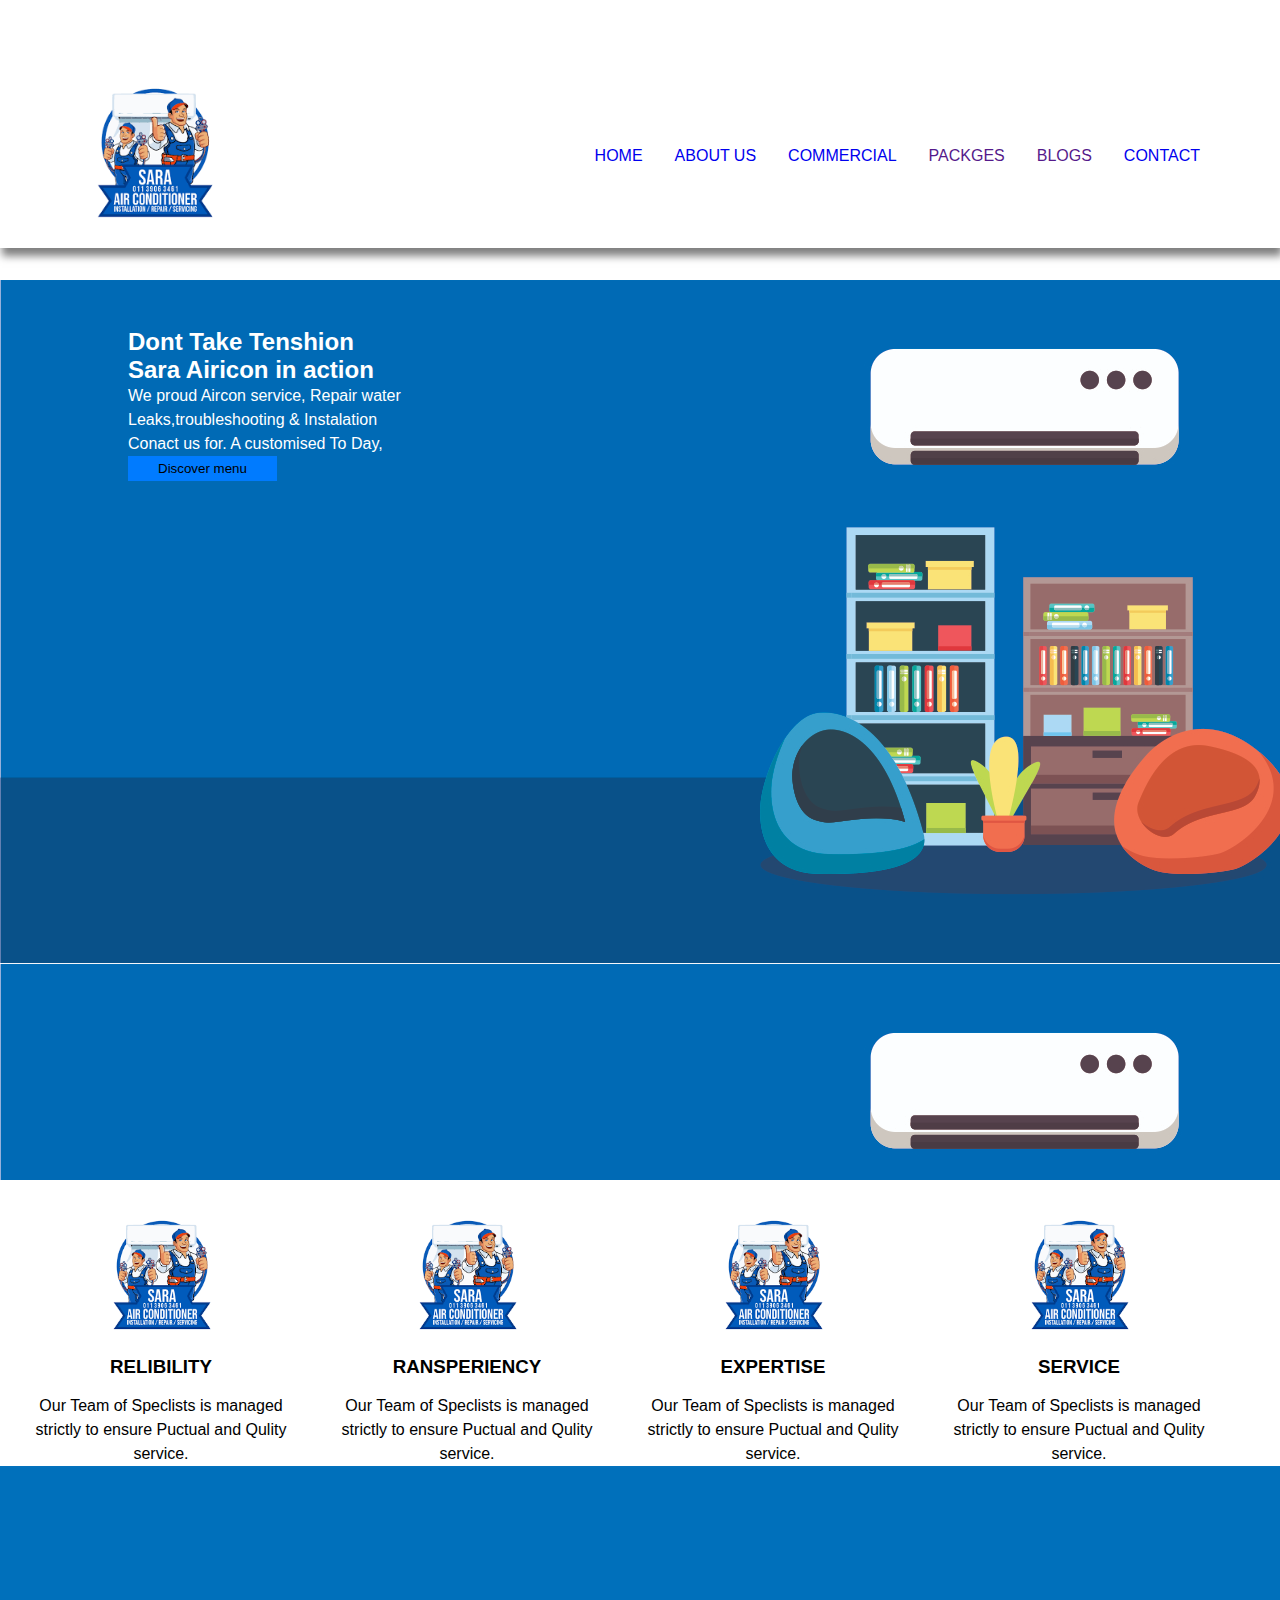
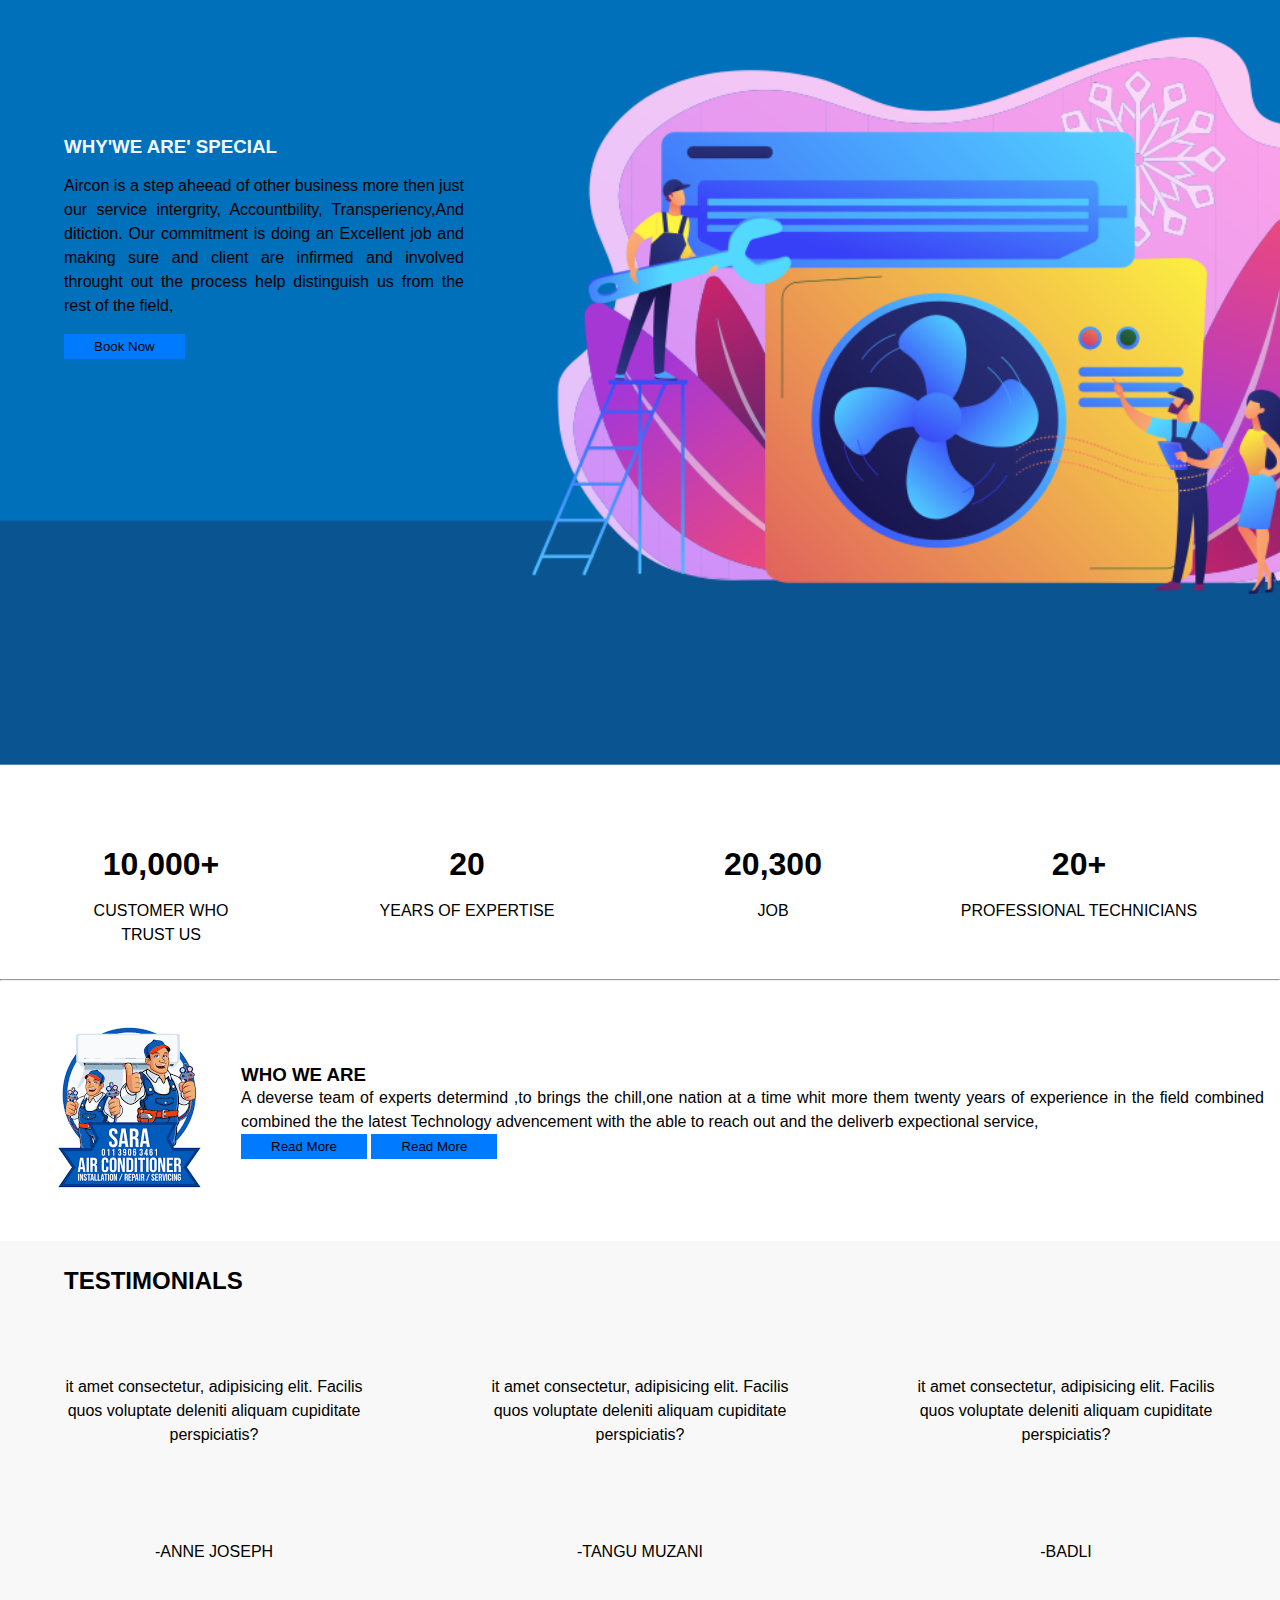
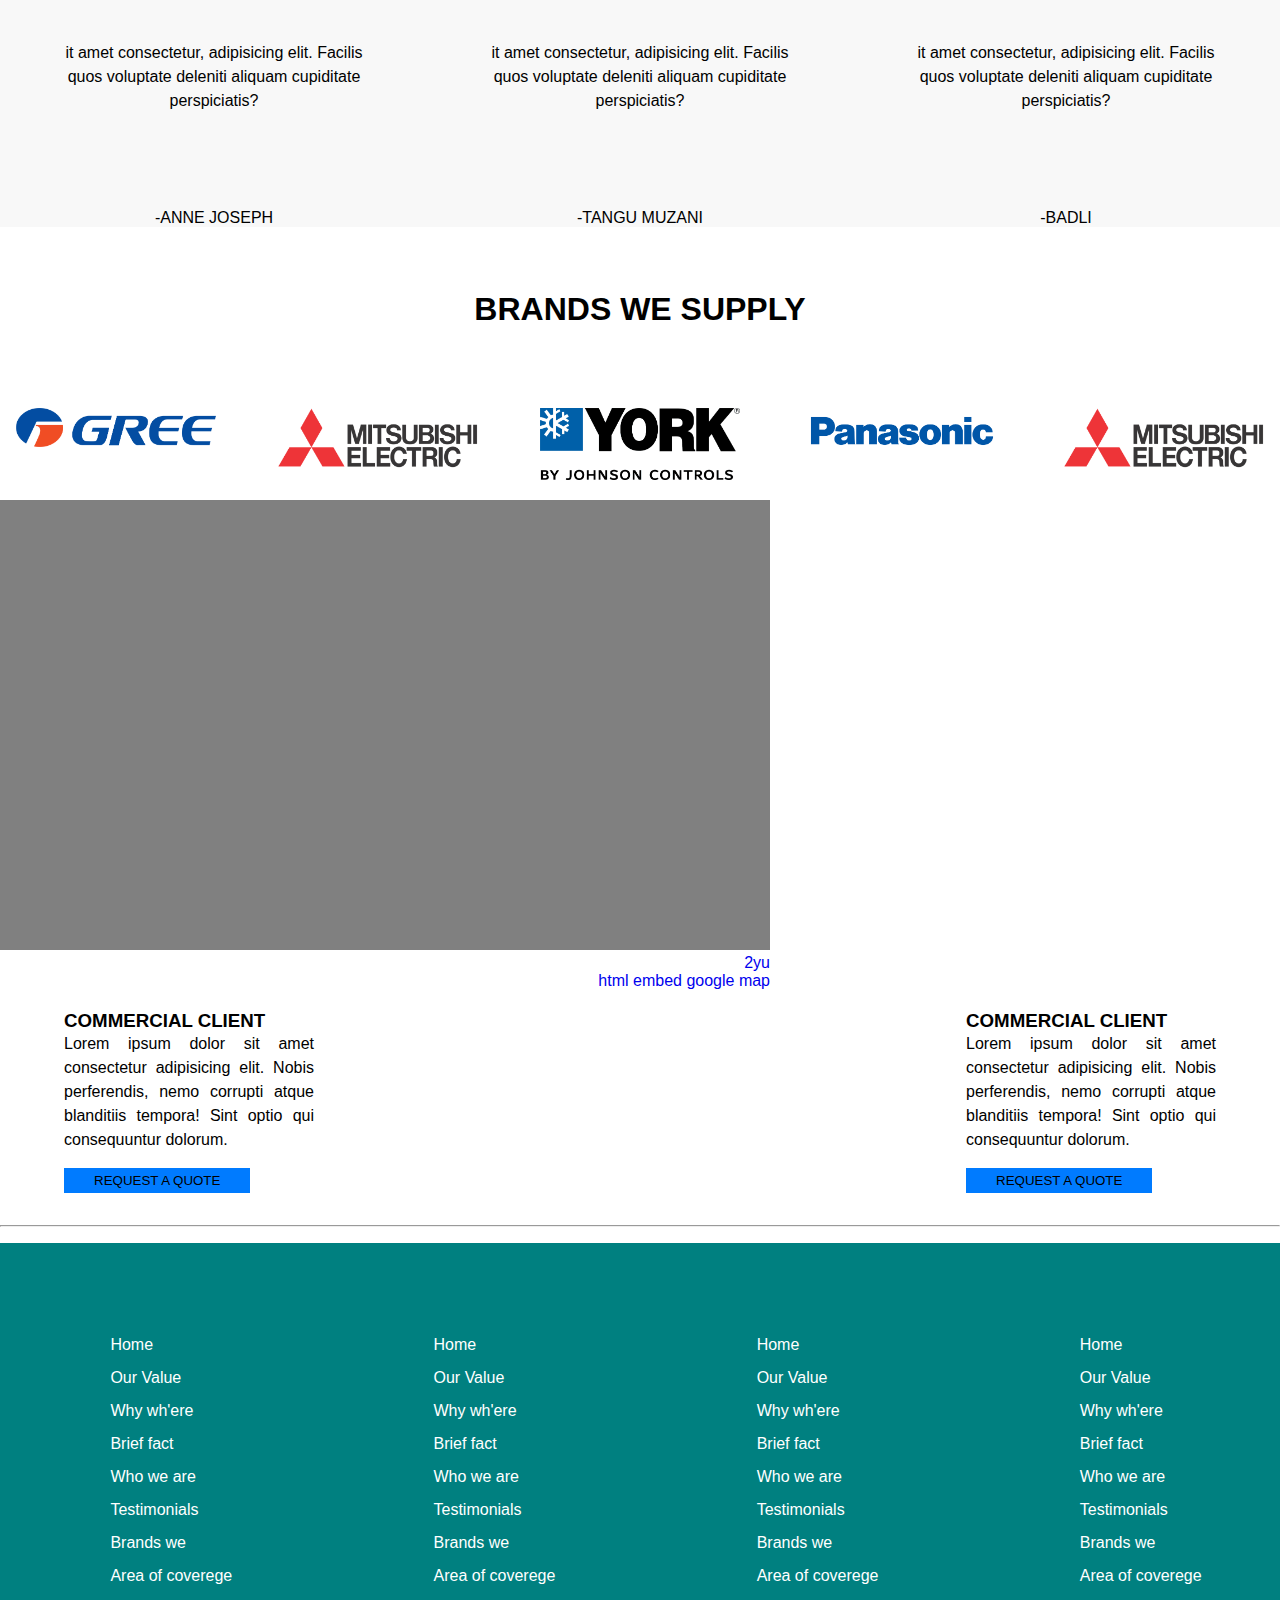
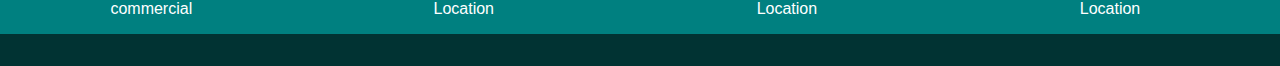
<file: index.html>
<!DOCTYPE html>
<html lang="en">
<head>
    <meta charset="UTF-8">
    <meta http-equiv="X-UA-Compatible" content="IE=edge">
    <meta name="viewport" content="width=device-width, initial-scale=1.0">
    <link rel="stylesheet" href="./css/Air.css">
    <link rel="stylesheet" href="./css/Flex.css">
    <link rel="stylesheet" href="./css/responsive.css">
    <title>Air Condition</title>
    <link rel="icon" type="image/x-icon" href="./Image/2 (3).png">
</head>

<body>
    <header>
            <nav class="container Flex justify-content align-item" >
                <div class="logo">
                    <img src="./Air.png">
                </div> 
                <div class="links">
                    <ul class="Flex">
                        <li><a href="./index.html">HOME</a></li>
                        <li><a href="./About.html">ABOUT US</a></li>
                        <li><a href="./Commercial.html">COMMERCIAL</a></li>
                        <li><a href="">PACKGES</a></li>
                        <li><a href="">BLOGS</a></li>
                        <li><a href="./content.html">CONTACT</a></li>
                    </ul>
                </div>
        </nav>
    </header>
    
    <main id="Image">
        <div class="main-content">
        <h2>Dont Take Tenshion<br>
            Sara Airicon in action
        </h2>
        <p>We proud Aircon service, Repair water<br> Leaks,troubleshooting &
            Instalation<br> Conact us for. A customised To Day,
        </p>
        <button>Discover menu</button>
        </div>
    </main>
    <section>
        <div id="section-card">
            <div class="card">
                <img src="./Air.png">
                <h3>RELIBILITY</h3>
                <p>Our Team of Speclists is managed strictly to ensure  Puctual and Qulity service.</p>
            </div>
            <div class="card">
                <img src="./Air.png">
                <h3>RANSPERIENCY</h3>
                <p>Our Team of Speclists is managed strictly to ensure  Puctual and Qulity service.</p>
            </div>
            <div class="card">
                <img src="./Air.png">
                <h3>EXPERTISE</h3>
              <p>  Our Team of Speclists is managed strictly to ensure  Puctual and Qulity service.</p>
            </div>
            <div class="card">
                <img src="./Air.png">
                <h3>SERVICE</h3>
                <p>Our Team of Speclists is managed strictly to ensure  Puctual and Qulity service.</p>
            </div>
        </div>
    </section>
    <section>
        <section id="why-where">
            <div class="para">
            <h3>WHY'WE ARE' SPECIAL</h3>
            <P>Aircon is a step aheead of other business more then  just our service intergrity, Accountbility,
                Transperiency,And ditiction. Our commitment is doing an Excellent job and making sure and client are infirmed and involved
                throught out the process help distinguish us from the rest of the field,
            </P>
            <button>Book Now</button>
        </section>
        
    
        <div id="counter">
            <div class="card">
                <h2>10,000+</h2>
                <p>CUSTOMER WHO <br>
                    TRUST US
                </p>
            </div>
            <div class="card">
                <h2>20</h2>
                <p>YEARS OF EXPERTISE
                </p>
            </div>
            <div class="card">
                <h2>20,300</h2>
                <p>JOB
                </p>
            </div>
            <div class="card">
                <h2>20+</h2>
                <p>PROFESSIONAL TECHNICIANS
                </p>
            </div>
        </div>
    </section>
    <hr class="countainer">
    <section class="Flex  align-item"id="Who-we">
        <div id="who-logo">
            <img src="./Air.png">
        </div>
        <div class="who-content">
            <h3>WHO WE ARE</h3>
            <p>A deverse team of experts determind ,to brings the chill,one nation at a time
                whit more them twenty years of experience in the field combined combined the the latest 
                Technology
                advencement with the able to reach out and the deliverb expectional service,</p>
                <div class="asif">
                <button class="main-btn">Read More</button>
                <button class="main-btn">Read More</button>
                </div>
        
        </div>
    </section>
    <SEction>
    
    <div id="testimonials">
        <h2>TESTIMONIALS</h2>
        <div class="container Flex justify-content">
        <div class="testimonials">
        <p> it amet consectetur, adipisicing elit. Facilis quos voluptate deleniti aliquam cupiditate perspiciatis?</p>
        </div>
        <div class="testimonials">
            <p> it amet consectetur, adipisicing elit. Facilis quos voluptate deleniti aliquam cupiditate perspiciatis?</p>
            </div>
            <div class="testimonials">
                <p> it amet consectetur, adipisicing elit. Facilis quos voluptate deleniti aliquam cupiditate perspiciatis?</p>
                </div>
        </div>
        <div class="container Flex justify-content">
            <div class="test-center">
                <div>
                    <p>
                        -ANNE JOSEPH
                    </p>
                </div>
            </div>
            <div class="test-center">
                <div>
                    <p>-TANGU MUZANI
                         
                    </p>
                </div>
            </div>
            <div class="test-center">
                <div>
                    <p>
                        -BADLI
                    </p>
                </div>
            </div>
        </div>
        <div class="container Flex justify-content">
            <div class="testimonials">
            <p> it amet consectetur, adipisicing elit. Facilis quos voluptate deleniti aliquam cupiditate perspiciatis?</p>
            </div>
            <div class="testimonials">
                <p> it amet consectetur, adipisicing elit. Facilis quos voluptate deleniti aliquam cupiditate perspiciatis?</p>
                </div>
                <div class="testimonials">
                    <p> it amet consectetur, adipisicing elit. Facilis quos voluptate deleniti aliquam cupiditate perspiciatis?</p>
                    </div>
            </div>
            <div class="container Flex justify-content">
                <div class="test-center">
                    <div>
                        <p>
                            -ANNE JOSEPH
                        </p>
                    </div>
                </div>
                <div class="test-center">
                    <div>
                        <p>-TANGU MUZANI
                             
                        </p>
                    </div>
                </div>
                <div class="test-center">
                    <div>
                        <p>
                            -BADLI
                        </p>
                    </div>
                </div> 
    </div>
    </section>
    <!-- brands start -->
        <section id="brands">
            <h1>BRANDS WE SUPPLY</h1>
            <div class="Flex justify-content">
                <div class="brande">
                    <img src="./Image/3 (4).png">
                </div>
                <div class="brande">
                    <img src="./Image/2 (5).png">
                </div>
                <div class="brande">
                    <img src="./Image/5 (2).png">
                </div>
                <div class="brande">
                    <img src="./Image/1 (4).png">
                </div>
                <div class="brande">
                    <img src="./Image/2 (5).png">
                </div>
                
            </div>
          
        </div>
        </section>
    <!-- Brands  end-->
    <div id="map">
        <div class="mapouter"><div class="gmap_canvas"><iframe width="770" height="510" id="gmap_canvas" src="https://maps.google.com/maps?q=california&t=&z=10&ie=UTF8&iwloc=&output=embed" frameborder="0" scrolling="no" marginheight="0" marginwidth="0"></iframe><a href="https://2yu.co">2yu</a><br><style>.mapouter{position:relative;text-align:right;height:510px;width:770px;}</style><a href="https://embedgooglemap.2yu.co">html embed google map</a><style>.gmap_canvas {overflow:hidden;background:none!important;height:510px;width:770px;}</style></div></div>
</div>
<section>
    <!-- commercial start -->
<div id="commercial">
    
    <div class="client">
        <h3>COMMERCIAL CLIENT</h3>
        <p>Lorem ipsum dolor sit amet consectetur adipisicing elit. Nobis perferendis, nemo corrupti atque blanditiis tempora! Sint optio qui consequuntur dolorum.</p>
        <button class="btn">REQUEST A QUOTE</button>
    </div>
    <div class="client">
        <h3>COMMERCIAL CLIENT</h3>
        <p>Lorem ipsum dolor sit amet consectetur adipisicing elit. Nobis perferendis, nemo corrupti atque blanditiis tempora! Sint optio qui consequuntur dolorum.</p>
        <button class="btn">REQUEST A QUOTE</button>
    </div>

</div>
</section>
<hr>
<!-- commercial end -->
<!-- footer start -->
<footer>
    <div id="footer">
     <div class="container Flex justify-content">
        <div class="column">
            <ul>
                <li><a href="">Home</a></li>
                <li><a href="#section-card">Our Value</a></li>
                <li><a href="#why-where">Why wh'ere</a></li>
                <li><a href="#counter">Brief fact</a></li>
                <li><a href="#who-we">Who we are</a></li>
                <li><a href="#testimonials">Testimonials</a></li>
                <li><a href="#brands">Brands we</a></li>
                <li><a href="#map">Area of coverege</a></li>
                <li><a href="#commercial">commercial</a></li>
            </ul>
            </div>
            <div class="column">
                <ul>
                    <li><a href="">Home</a></li>
                    <li><a href="">Our Value</a></li>
                    <li><a href="">Why wh'ere</a></li>
                    <li><a href="">Brief fact</a></li>
                    <li><a href="">Who we are</a></li>
                    <li><a href="">Testimonials</a></li>
                    <li><a href="">Brands we</a></li>
                    <li><a href="">Area of coverege</a></li>
                    <li><a href="">Location</a></li>
                </ul>
                </div>
                <div class="column">
                    <ul>
                        <li><a href="">Home</a></li>
                        <li><a href="">Our Value</a></li>
                        <li><a href="">Why wh'ere</a></li>
                        <li><a href="">Brief fact</a></li>
                        <li><a href="">Who we are</a></li>
                        <li><a href="">Testimonials</a></li>
                        <li><a href="">Brands we</a></li>
                        <li><a href="">Area of coverege</a></li>
                        <li><a href="">Location</a></li>
                    </ul>
                    </div>
                    <div class="column">
                        <ul>
                            <li><a href="">Home</a></li>
                            <li><a href="">Our Value</a></li>
                            <li><a href="">Why wh'ere</a></li>
                            <li><a href="">Brief fact</a></li>
                            <li><a href="">Who we are</a></li>
                            <li><a href="">Testimonials</a></li>
                            <li><a href="">Brands we</a></li>
                            <li><a href="">Area of coverege</a></li>
                            <li><a href="">Location</a></li>
                        </ul>
                        </div>
                     
     </div>
    </div>
    <div id="background">
        <p></p>
    </div>
</footer>
<!-- footer end -->
</body>
</html>
</file>
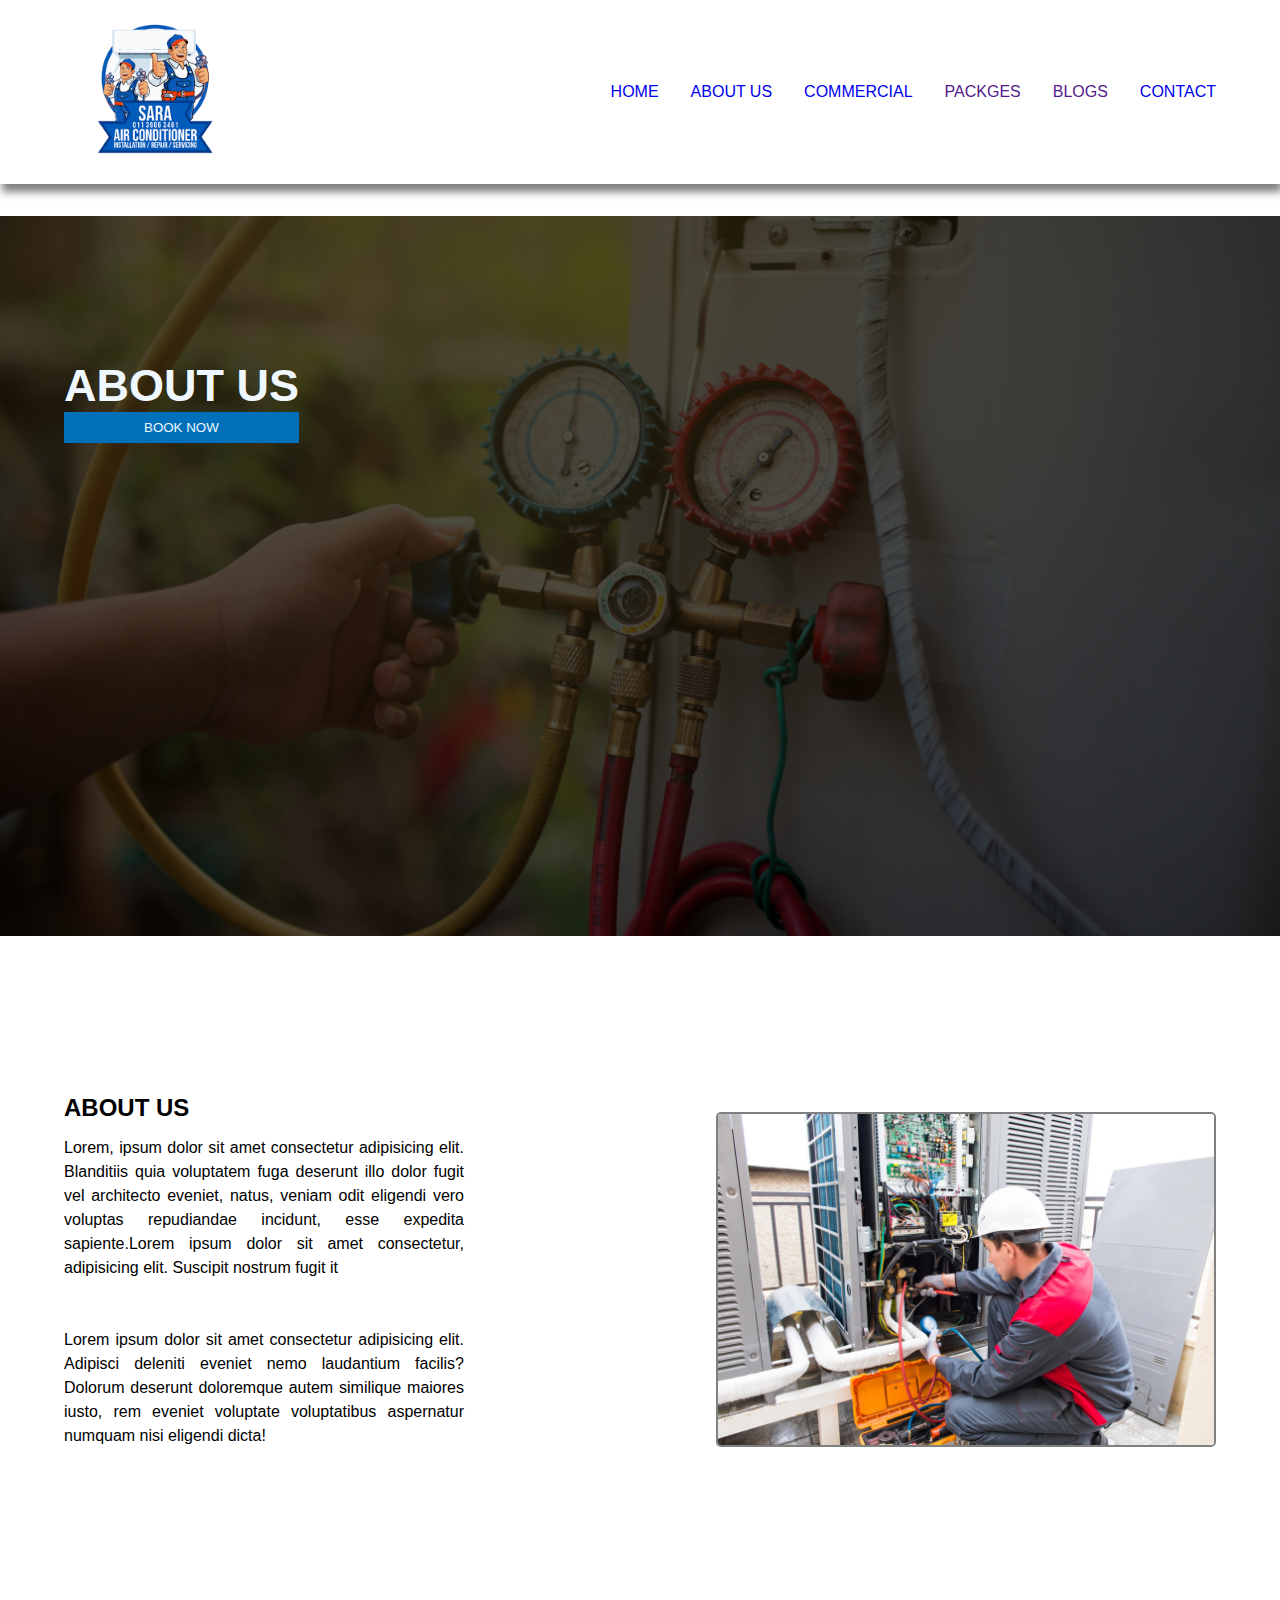
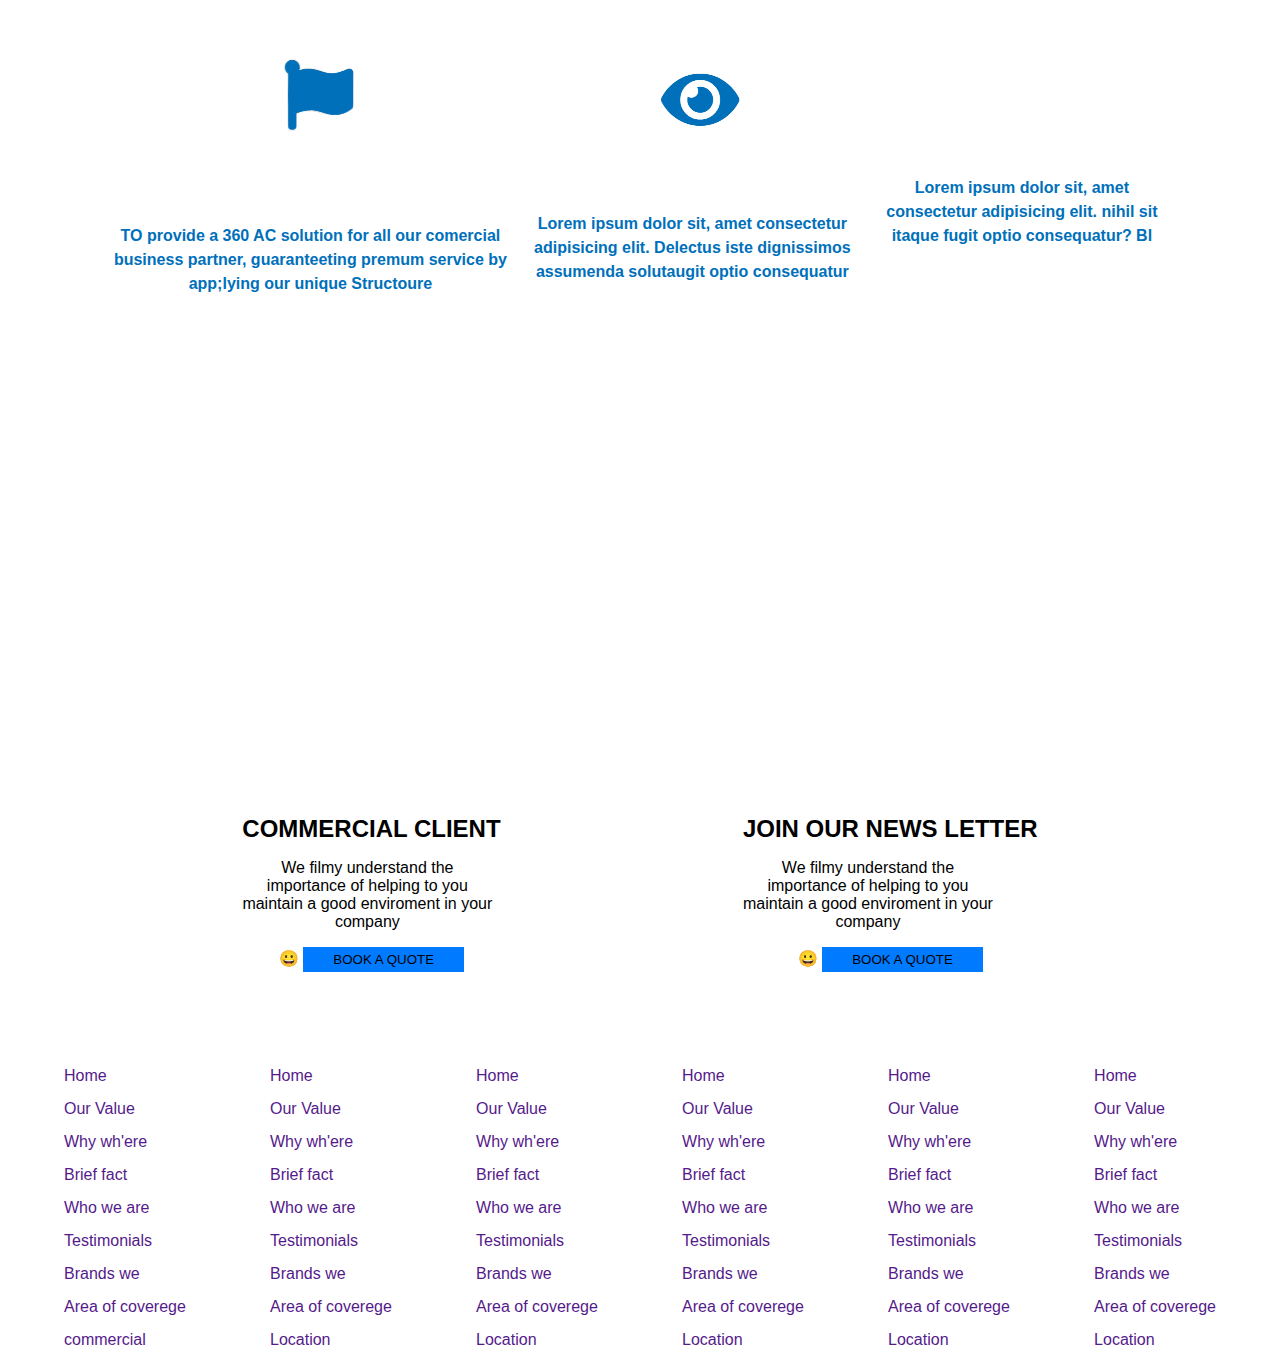
<file: About.html>
<!DOCTYPE html>
<html lang="en">
<head>
    <meta charset="UTF-8">
    <meta http-equiv="X-UA-Compatible" content="IE=edge">
    <meta name="viewport" content="width=device-width, initial-scale=1.0">
    <link rel="stylesheet" href="./css/about.css">
    <link rel="stylesheet" href="./css/Flex.css">
    <link rel="stylesheet" href="./css/responsive.css">
    <title>About Us</title>
</head>
<body>
    <header>
        <nav class="container Flex justify-content align-item" >
            <div class="logo">
                <img src="./Air.png">
            </div>
            <div class="links">
                <ul class="Flex">
                    <li><a href="./index.html">HOME</a></li>
                    <li><a href="./About.html">ABOUT US</a></li>
                    <li><a href="./Commercial.html">COMMERCIAL</a></li>
                    <li><a href="">PACKGES</a></li>
                    <li><a href="">BLOGS</a></li>
                    <li><a href="./content.html">CONTACT</a></li>
                </ul>
            </div>
   </header>
<section>
    <div id="about">
        <div class="about-content">
            <h2>ABOUT US</h2>
            <button class="about-button">BOOK NOW</button>
        </div>
    </div>
</section>
<div id="about-content" class="container">
    <div class="about">
        <h2>ABOUT US</h2>
        <p>Lorem, ipsum dolor sit amet consectetur adipisicing elit. Blanditiis quia voluptatem fuga deserunt illo dolor fugit vel architecto eveniet, natus, veniam odit eligendi vero voluptas repudiandae incidunt, esse expedita sapiente.Lorem ipsum dolor sit amet consectetur, adipisicing elit. Suscipit nostrum fugit it</p>
        <br>
        <br>
        <p>Lorem ipsum dolor sit amet consectetur adipisicing elit. Adipisci deleniti eveniet nemo laudantium facilis? Dolorum deserunt doloremque autem similique maiores iusto, rem eveniet voluptate voluptatibus aspernatur numquam nisi eligendi dicta!</p>
    </div>
    <div class="about-2">
        <img src="./Image/about-side.jpeg">
        
        <!-- <p>Lorem, ipsum dolor sit amet consectetur adipisicing elit. Blanditiis quia voluptatem fuga deserunt illo dolor fugit vel architecto eveniet, natus, veniam odit eligendi vero voluptas repudiandae incidunt, esse expedita sapiente.Lorem ipsum dolor sit amet consectetur, adipisici -->
    </div>
</div>
<section id="bgimage">
    <div id="card-wraper"class="container">
        <div class="card">
            <div class="card-img">
            <img src="./Image/1.png">
            </div>
            
            <div class="heading">
            <h2>OUR MISSSION</h2>
            </div>
            <div class="para">
                <p>TO  provide a 360 AC solution for all our comercial business partner, guaranteeting premum service by app;lying our unique Structoure</p>
            </div>
            </div>
            <div class="card">
                <div class="card-img">
                <img src="./Image/2.png">
                </div>
                
                <div class="heading">
                <h2>OUR MISSSION</h2>
                </div>
                <div class="para">
                    <p>Lorem ipsum dolor sit, amet consectetur adipisicing elit. Delectus iste dignissimos assumenda solutaugit optio consequatur</p>
                </div>
                </div>
                <div class="card">
                    <div class="card-img">
                    </div>
                
                    <div class="heading">
                    <h2>OUR MISSSION</h2>
                    </div>
                    <div class="para">
                        <p>Lorem ipsum dolor sit, amet consectetur adipisicing elit. nihil sit itaque fugit optio consequatur? Bl</p>
                    </div>
                    </div>
    
    </div>
</section >
<div id="commercial-client"class="Flex" >
<div class="commercial">
    <h2>COMMERCIAL CLIENT</h2>
    <p> We filmy understand the importance of helping to you maintain a good enviroment in your company</p>
    <p1>&#128512;</p1>
    <button>BOOK A QUOTE</button>
</div>
<div class="commercial">
    <h2>JOIN OUR NEWS LETTER</h2>
    <p>We filmy understand the importance of helping to you maintain a good enviroment in your company</p>
    <p1>&#128512;</p1>
    <button>BOOK A QUOTE</button>
</div>
</div>
<section>
    <footer>
        <div id="footer">
         <div class="container Flex justify-content">
            <div class="column">
                <ul>
                    <li><a href="">Home</a></li>
                    <li><a href="">Our Value</a></li>
                    <li><a href="">Why wh'ere</a></li>
                    <li><a href="">Brief fact</a></li>
                    <li><a href="">Who we are</a></li>
                    <li><a href="">Testimonials</a></li>
                    <li><a href="">Brands we</a></li>
                    <li><a href="">Area of coverege</a></li>
                    <li><a href="">commercial</a></li>
                </ul>
                </div>
                <div class="column">
                    <ul>
                        <li><a href="">Home</a></li>
                        <li><a href="">Our Value</a></li>
                        <li><a href="">Why wh'ere</a></li>
                        <li><a href="">Brief fact</a></li>
                        <li><a href="">Who we are</a></li>
                        <li><a href="">Testimonials</a></li>
                        <li><a href="">Brands we</a></li>
                        <li><a href="">Area of coverege</a></li>
                        <li><a href="">Location</a></li>
                    </ul>
                    </div>
                    <div class="column">
                        <ul>
                            <li><a href="">Home</a></li>
                            <li><a href="">Our Value</a></li>
                            <li><a href="">Why wh'ere</a></li>
                            <li><a href="">Brief fact</a></li>
                            <li><a href="">Who we are</a></li>
                            <li><a href="">Testimonials</a></li>
                            <li><a href="">Brands we</a></li>
                            <li><a href="">Area of coverege</a></li>
                            <li><a href="">Location</a></li>
                        </ul>
                        </div>
                        <div class="column">
                            <ul>
                                <li><a href="">Home</a></li>
                                <li><a href="">Our Value</a></li>
                                <li><a href="">Why wh'ere</a></li>
                                <li><a href="">Brief fact</a></li>
                                <li><a href="">Who we are</a></li>
                                <li><a href="">Testimonials</a></li>
                                <li><a href="">Brands we</a></li>
                                <li><a href="">Area of coverege</a></li>
                                <li><a href="">Location</a></li>
                            </ul>
                            </div>
                            <div class="column">
                                <ul>
                                    <li><a href="">Home</a></li>
                                    <li><a href="">Our Value</a></li>
                                    <li><a href="">Why wh'ere</a></li>
                                    <li><a href="">Brief fact</a></li>
                                    <li><a href="">Who we are</a></li>
                                    <li><a href="">Testimonials</a></li>
                                    <li><a href="">Brands we</a></li>
                                    <li><a href="">Area of coverege</a></li>
                                    <li><a href="">Location</a></li>
                                </ul>
                                </div>
                                <div class="column">
                                    <ul>
                                        <li><a href="">Home</a></li>
                                        <li><a href="">Our Value</a></li>
                                        <li><a href="">Why wh'ere</a></li>
                                        <li><a href="">Brief fact</a></li>
                                        <li><a href="">Who we are</a></li>
                                        <li><a href="">Testimonials</a></li>
                                        <li><a href="">Brands we</a></li>
                                        <li><a href="">Area of coverege</a></li>
                                        <li><a href="">Location</a></li>
                                    </ul>
                                    </div>
         </div>
        </div>
    
    
</body>
</html>
</file>
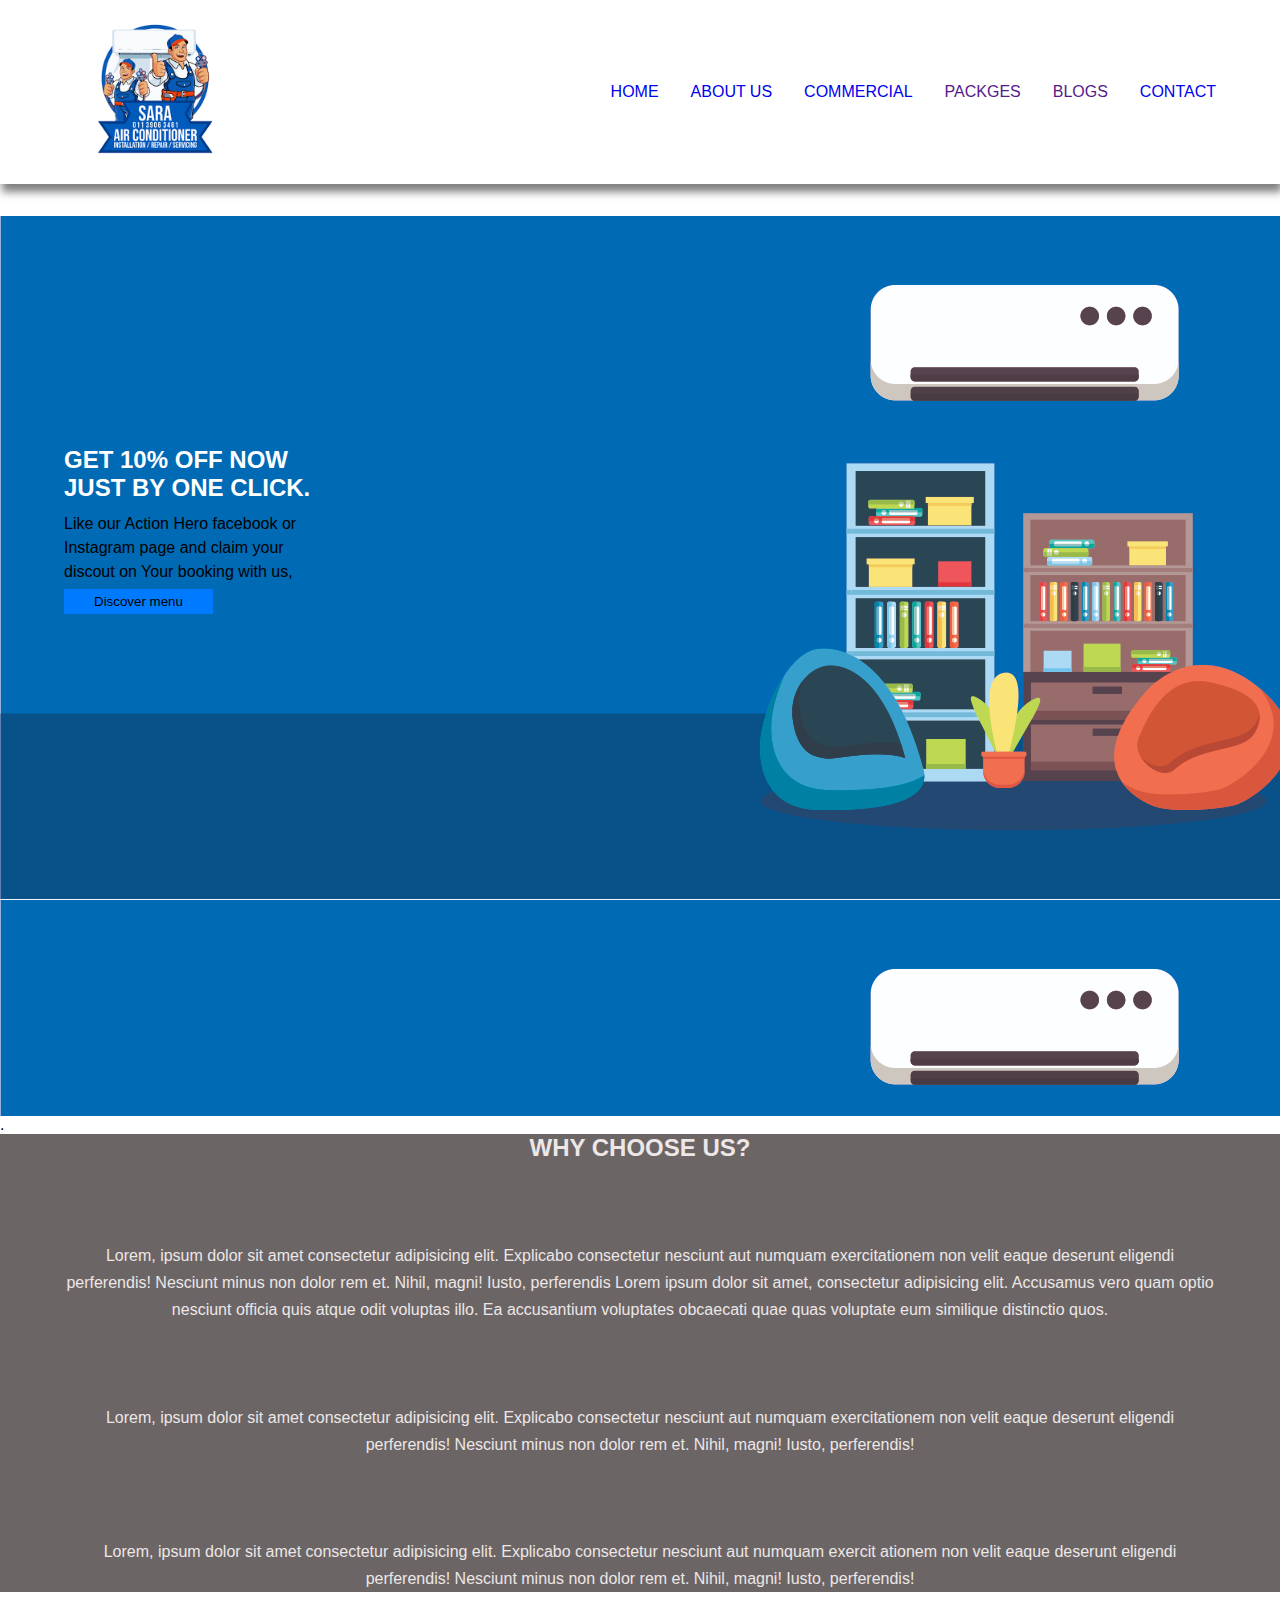
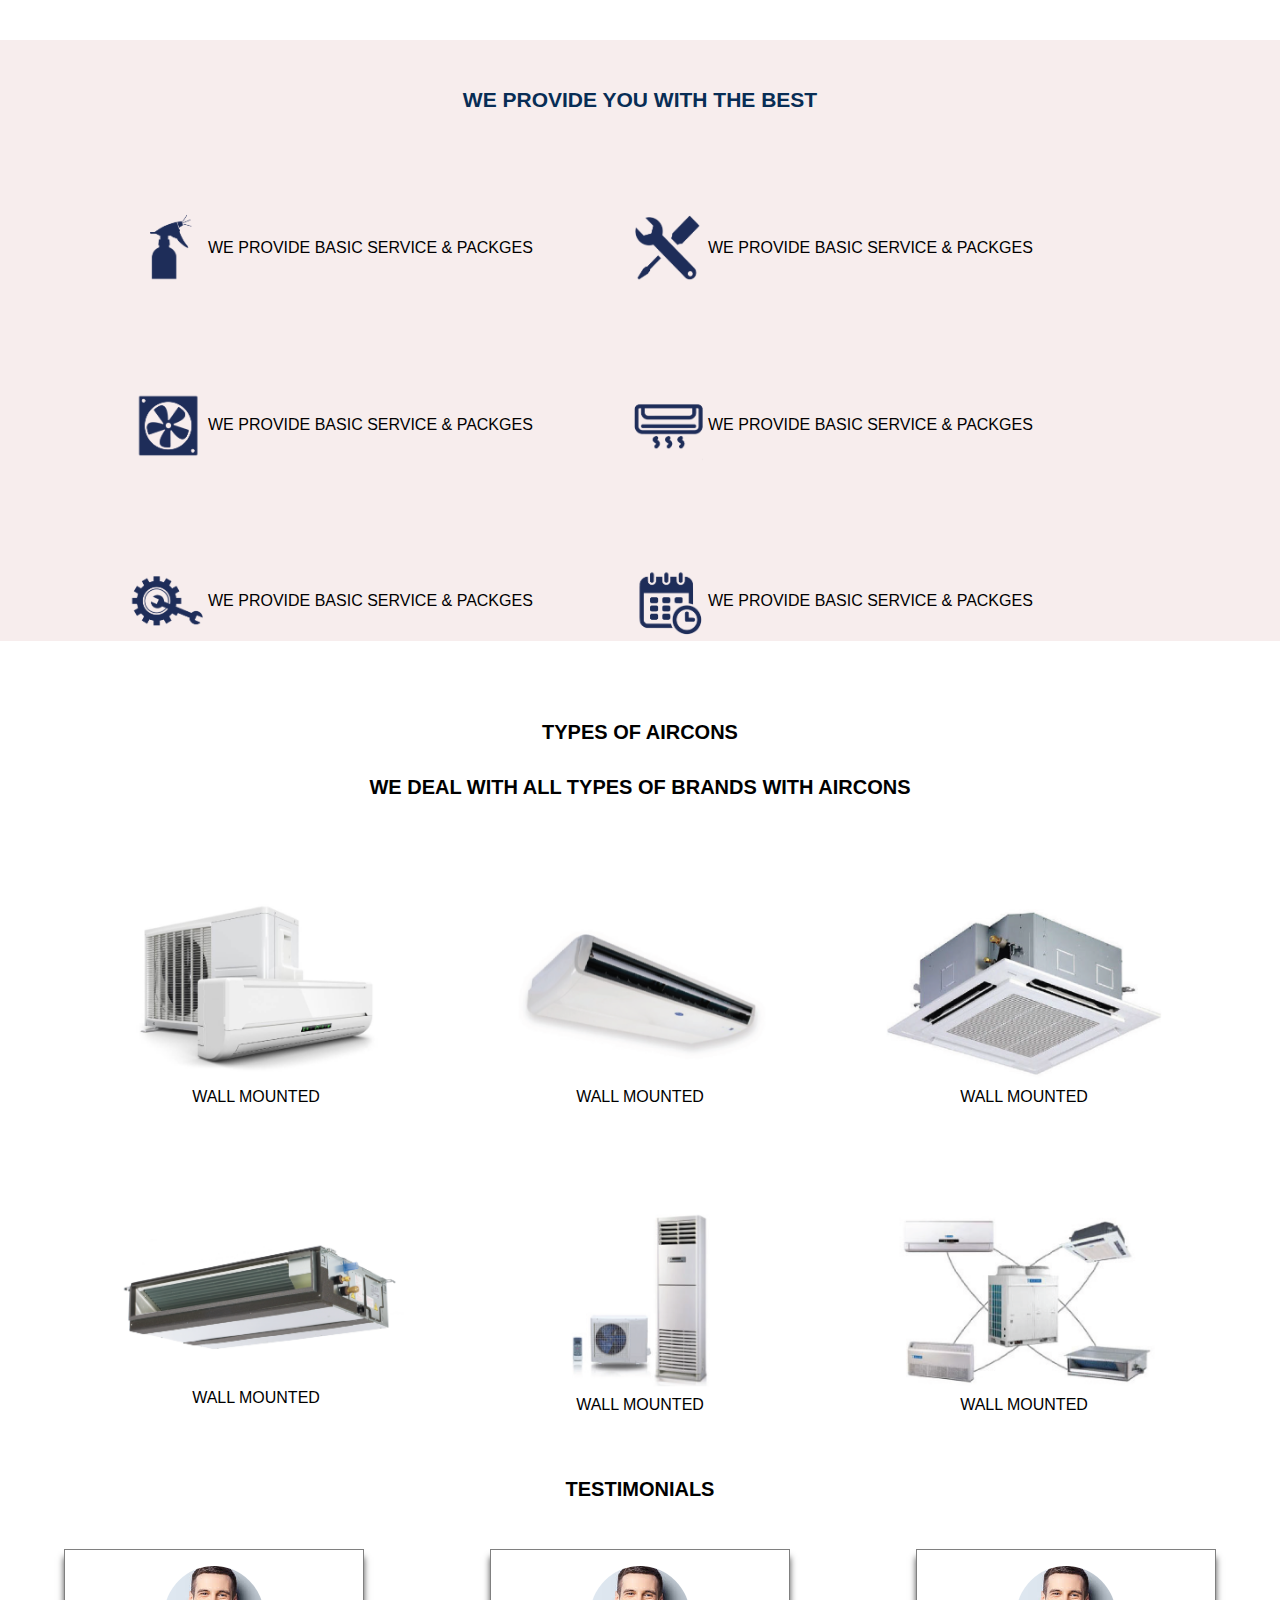
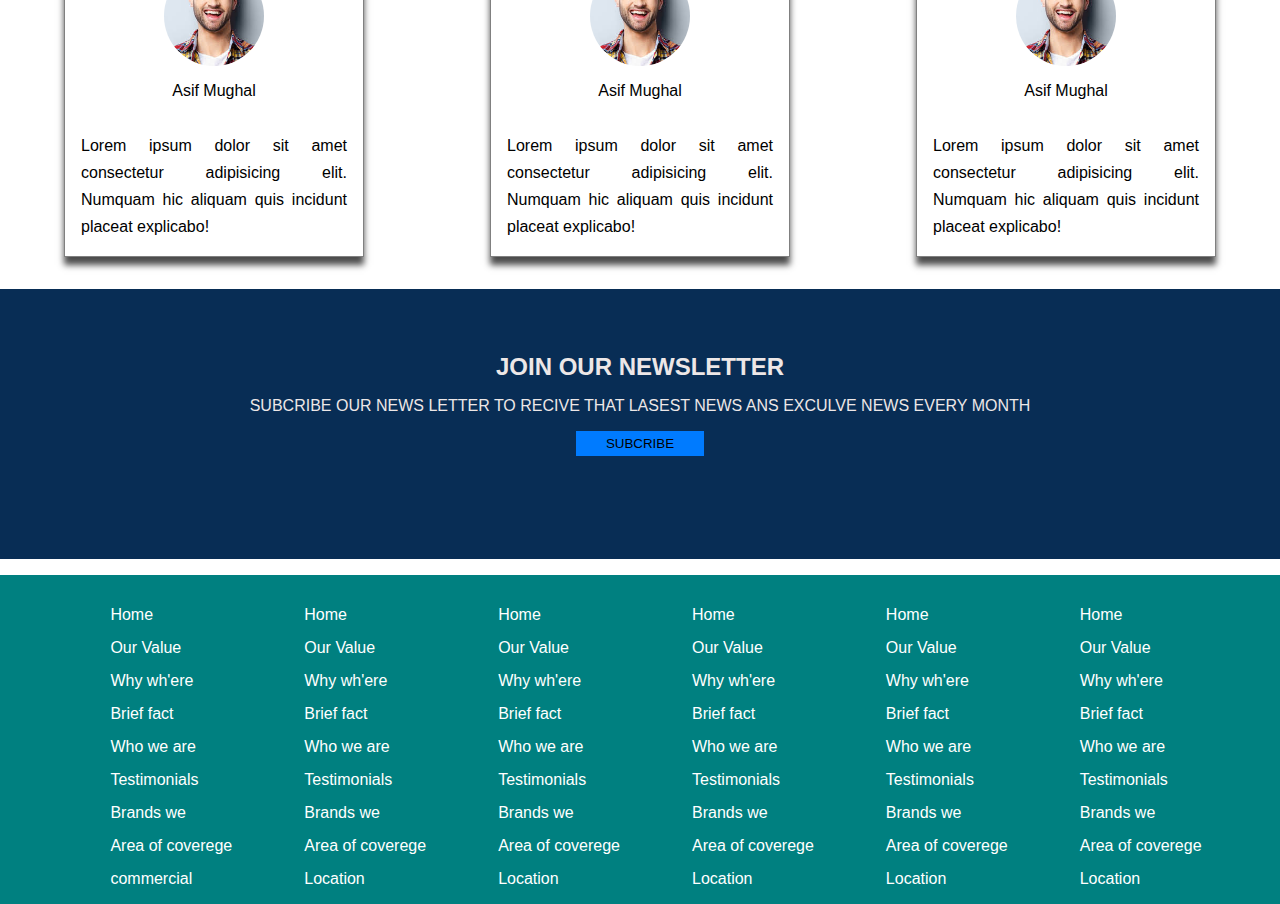
<file: Commercial.html>
<!DOCTYPE html>
<html lang="en">

<head>
    <meta charset="UTF-8">
    <meta http-equiv="X-UA-Compatible" content="IE=edge">
    <meta name="viewport" content="width=device-width, initial-scale=1.0">
    <link rel="stylesheet" href="./css/commercial.css">

    <link rel="stylesheet" href="./css/">
    <link rel="stylesheet" href="./css/Flex.css">
    <title>COmmercial</title>
</head>

<body>
    <header>
        <nav class="container Flex justify-content align-item">
            <div class="logo">
                <img src="./Air.png">
            </div>
            <div class="links">
                <ul class="Flex">
                    <li><a href="./index.html">HOME</a></li>
                    <li><a href="./About.html">ABOUT US</a></li>
                    <li><a href="./Commercial.html">COMMERCIAL</a></li>
                    <li><a href="">PACKGES</a></li>
                    <li><a href="">BLOGS</a></li>
                    <li><a href="./content.html">CONTACT</a></li>
                </ul>
            </div>
        </nav>
    </header>
    <section>
        <main id="Image">
            <div class="main-content container">
                <h2>GET 10% OFF NOW<br>
                    JUST BY ONE CLICK.

                </h2>
                <p>Like our Action Hero facebook or <br>Instagram page and claim your <br>discout on Your booking with
                    us,
                </p>
                <button>Discover menu</button>
            </div>
        </main>
        <section>.
            <section id="why-chose">
                <div class="chose-content container">
                    <h2>WHY CHOOSE US?</h2>
                    <p>Lorem, ipsum dolor sit amet consectetur adipisicing elit. Explicabo consectetur nesciunt aut
                        numquam exercitationem non velit eaque deserunt eligendi perferendis! Nesciunt minus non dolor
                        rem et. Nihil, magni! Iusto, perferendis Lorem ipsum dolor sit amet, consectetur adipisicing
                        elit. Accusamus vero quam optio nesciunt officia quis atque odit voluptas illo. Ea accusantium
                        voluptates obcaecati quae quas voluptate eum similique distinctio quos.</p>

                    <p>Lorem, ipsum dolor sit amet consectetur adipisicing elit. Explicabo consectetur nesciunt aut
                        numquam exercitationem non velit eaque deserunt eligendi perferendis! Nesciunt minus non dolor
                        rem et. Nihil, magni! Iusto, perferendis!</p>

                    <p>Lorem, ipsum dolor sit amet consectetur adipisicing elit. Explicabo consectetur nesciunt aut
                        numquam exercit ationem non velit eaque deserunt eligendi perferendis! Nesciunt minus non dolor
                        rem et. Nihil, magni! Iusto, perferendis!</p>
                </div>
            </section>

            <section id="provide-wraper">
                <h1>WE PROVIDE YOU WITH THE BEST</h1>
                <div class="provide-wraper Flex ">
                    <div class="card Flex align-item">
                        <div class="image">
                            <img src="./Image/1 (3).png">
                        </div>

                        <div class="content">
                            <p>WE PROVIDE BASIC SERVICE & PACKGES</p>
                        </div>

                    </div>
                    <div class="card Flex align-item">
                        <div class="image">
                            <img src="./Image/2 (2).png">
                        </div>

                        <div class="content">
                            <p>WE PROVIDE BASIC SERVICE & PACKGES</p>
                        </div>

                    </div>

                </div>
                <div class="provide-wraper Flex ">
                    <div class="card Flex align-item">
                        <div class="image">
                            <img src="./Image/3 (3).png">
                        </div>

                        <div class="content">
                            <p>WE PROVIDE BASIC SERVICE & PACKGES</p>
                        </div>

                    </div>
                    <div class="card Flex align-item">
                        <div class="image">
                            <img src="./Image/4 (1).png">
                        </div>

                        <div class="content">
                            <p>WE PROVIDE BASIC SERVICE & PACKGES</p>
                        </div>

                    </div>

                </div>
                <div class="provide-wraper Flex ">
                    <div class="card Flex align-item">
                        <div class="image">
                            <img src="./Image/6 (1).png">
                        </div>

                        <div class="content">
                            <p>WE PROVIDE BASIC SERVICE & PACKGES</p>
                        </div>

                    </div>
                    <div class="card Flex align-item">
                        <div class="image">
                            <img src="./Image/5 (1).png">
                        </div>

                        <div class="content">
                            <p>WE PROVIDE BASIC SERVICE & PACKGES</p>
                        </div>
                    </div>
                </div>
            </section>
            <section id="brands">
                <h1>TYPES OF AIRCONS</h1>
                <h1>WE DEAL WITH ALL TYPES OF BRANDS WITH AIRCONS</h1>
            </section>
            <div  id="brands-wraper" class="container Flex">
                <div class="card">
                    <div class="image">
                        <img src="./Image/1 (1).png">
                    </div>
                    <div class="content">
                        <p>WALL MOUNTED</p>
                    </div>
                </div>
                <div class="card">
                    <div class="image">
                        <img src="./Image/2 (1).png">
                    </div>
                    <div class="content">
                        <p>WALL MOUNTED</p>
                    </div>
                </div>
                <div class="card">
                    <div class="image">
                        <img src="./Image/3 (2).png">
                    </div>
                    <div class="content">
                        <p>WALL MOUNTED</p>
                    </div>
                </div>
                
                </div>
                <div  id="brands-wraper" class="container Flex">
                    <div class="card">
                        <div class="image">
                            <img src="./Image/4.png">
                        </div>
                        <div class="content">
                            <p>WALL MOUNTED</p>
                        </div>
                    </div>
                    <div class="card">
                        <div class="image">
                            <img src="./Image/5.png">
                        </div>
                        <div class="content">
                            <p>WALL MOUNTED</p>
                        </div>
                    </div>
                    <div class="card">
                        <div class="image">
                            <img src="./Image/6.png">
                        </div>
                        <div class="content">
                            <p>WALL MOUNTED</p>
                        </div>
                    </div>
                    
                    </div>
            </section>
            <section id="testimo">
                <h1>TESTIMONIALS</h1>
                <div id="card-w" class="container Flex justify-content">
                    <div class="card-3">
                        <div class="MG">
                            <img src="./Image/1.jpeg">
                        </div>
                        <div class="title">
                            <h2>Asif Mughal</h2>
                        <p>Lorem ipsum dolor sit amet consectetur adipisicing elit.
                             Numquam hic aliquam quis incidunt placeat explicabo!</p>
                        </div>
                        </div>
                        <div class="card-3">
                            <div class="MG">
                                <img src="./Image/1.jpeg">
                            </div>
                            <div class="title">
                                <h2>Asif Mughal</h2>
                            <p>Lorem ipsum dolor sit amet consectetur adipisicing elit.
                                 Numquam hic aliquam quis incidunt placeat explicabo!</p>
                            </div>
                            </div>
                        
                            <div class="card-3">
                                <div class="MG">
                                    <img src="./Image/1.jpeg">
                                </div>
                                <div class="title">
                                    <h2>Asif Mughal</h2>
                                <p>Lorem ipsum dolor sit amet consectetur adipisicing elit.
                                     Numquam hic aliquam quis incidunt placeat explicabo!</p>
                                </div>
                                </div>
                                
                        </div>
            </section>
            <section id="new">
                <div class="news-content">
                    <h2>JOIN OUR NEWSLETTER</h2>
                    <P>SUBCRIBE OUR NEWS LETTER TO RECIVE THAT LASEST NEWS ANS EXCULVE NEWS EVERY MONTH</P>
                    <button class="btn">SUBCRIBE</button>

                </div>
            </section>
            <section>
                <footer>
                    <div id="footer">
                     <div class="container Flex justify-content">
                        <div class="column">
                            <ul>
                                <li><a href="">Home</a></li>
                                <li><a href="">Our Value</a></li>
                                <li><a href="">Why wh'ere</a></li>
                                <li><a href="">Brief fact</a></li>
                                <li><a href="">Who we are</a></li>
                                <li><a href="">Testimonials</a></li>
                                <li><a href="">Brands we</a></li>
                                <li><a href="">Area of coverege</a></li>
                                <li><a href="">commercial</a></li>
                            </ul>
                            </div>
                            <div class="column">
                                <ul>
                                    <li><a href="">Home</a></li>
                                    <li><a href="">Our Value</a></li>
                                    <li><a href="">Why wh'ere</a></li>
                                    <li><a href="">Brief fact</a></li>
                                    <li><a href="">Who we are</a></li>
                                    <li><a href="">Testimonials</a></li>
                                    <li><a href="">Brands we</a></li>
                                    <li><a href="">Area of coverege</a></li>
                                    <li><a href="">Location</a></li>
                                </ul>
                                </div>
                                <div class="column">
                                    <ul>
                                        <li><a href="">Home</a></li>
                                        <li><a href="">Our Value</a></li>
                                        <li><a href="">Why wh'ere</a></li>
                                        <li><a href="">Brief fact</a></li>
                                        <li><a href="">Who we are</a></li>
                                        <li><a href="">Testimonials</a></li>
                                        <li><a href="">Brands we</a></li>
                                        <li><a href="">Area of coverege</a></li>
                                        <li><a href="">Location</a></li>
                                    </ul>
                                    </div>
                                    <div class="column">
                                        <ul>
                                            <li><a href="">Home</a></li>
                                            <li><a href="">Our Value</a></li>
                                            <li><a href="">Why wh'ere</a></li>
                                            <li><a href="">Brief fact</a></li>
                                            <li><a href="">Who we are</a></li>
                                            <li><a href="">Testimonials</a></li>
                                            <li><a href="">Brands we</a></li>
                                            <li><a href="">Area of coverege</a></li>
                                            <li><a href="">Location</a></li>
                                        </ul>
                                        </div>
                                        <div class="column">
                                            <ul>
                                                <li><a href="">Home</a></li>
                                                <li><a href="">Our Value</a></li>
                                                <li><a href="">Why wh'ere</a></li>
                                                <li><a href="">Brief fact</a></li>
                                                <li><a href="">Who we are</a></li>
                                                <li><a href="">Testimonials</a></li>
                                                <li><a href="">Brands we</a></li>
                                                <li><a href="">Area of coverege</a></li>
                                                <li><a href="">Location</a></li>
                                            </ul>
                                            </div>
                                            <div class="column">
                                                <ul>
                                                    <li><a href="">Home</a></li>
                                                    <li><a href="">Our Value</a></li>
                                                    <li><a href="">Why wh'ere</a></li>
                                                    <li><a href="">Brief fact</a></li>
                                                    <li><a href="">Who we are</a></li>
                                                    <li><a href="">Testimonials</a></li>
                                                    <li><a href="">Brands we</a></li>
                                                    <li><a href="">Area of coverege</a></li>
                                                    <li><a href="">Location</a></li>
                                                </ul>
                                                </div>
                     </div>
                    </div>
            

</body>

</html>
</file>
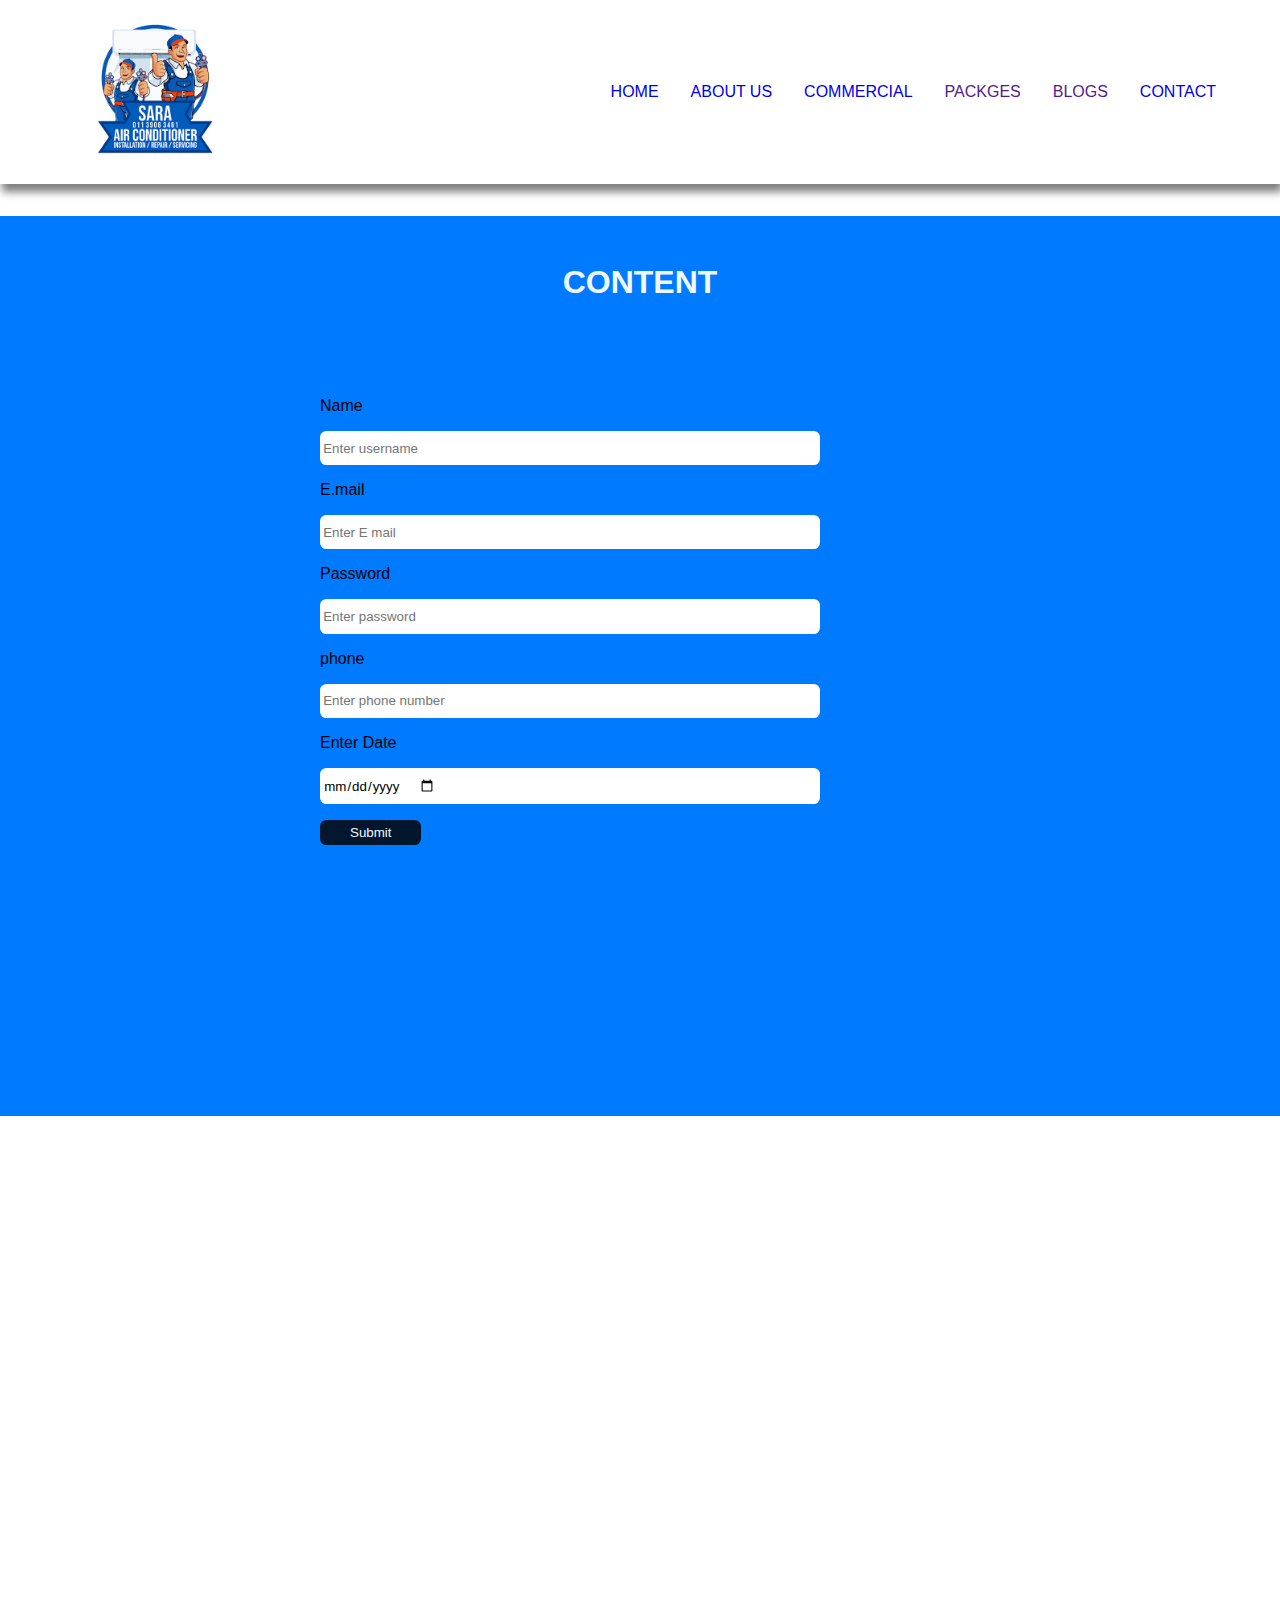
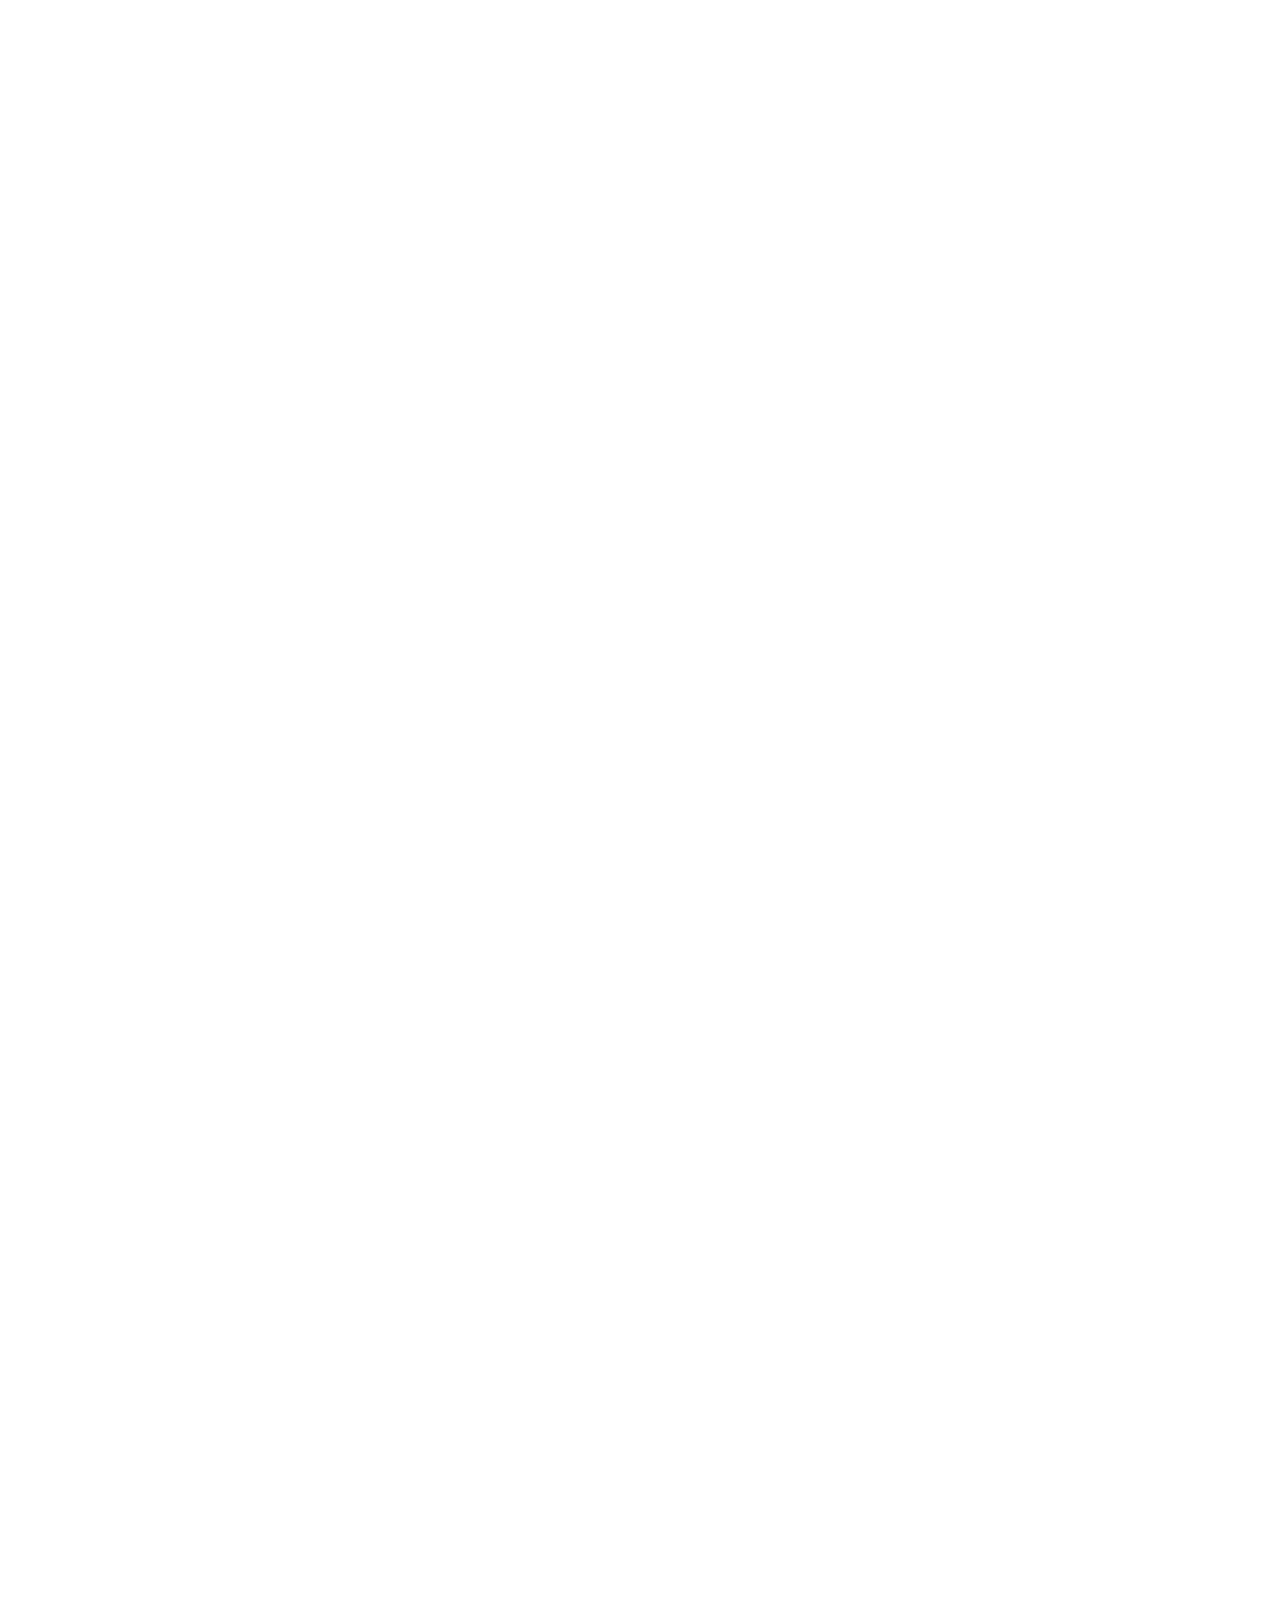
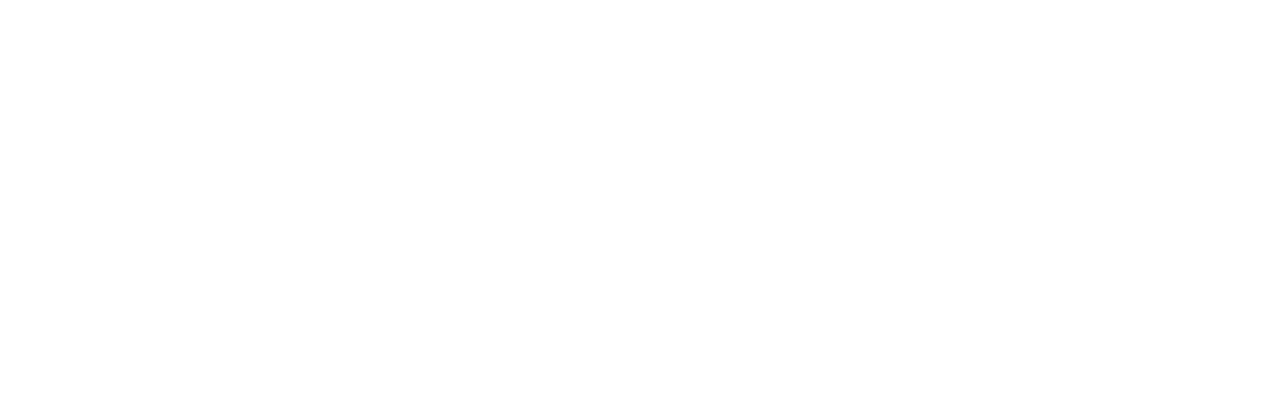
<file: content.html>
<!DOCTYPE html>
<html lang="en">
<head>
    <meta charset="UTF-8">
    <meta http-equiv="X-UA-Compatible" content="IE=edge">
    <meta name="viewport" content="width=device-width, initial-scale=1.0">
    <link rel="stylesheet" href="./css/content.css">
    <link rel="stylesheet" href="./css/Flex.css">
    <title>content</title>
</head>
<body>
    <header>
        <nav class="container Flex justify-content align-item">
            <div class="logo">
                <img src="./Air.png">
            </div>
            <div class="links">
                <ul class="Flex">
                    <li><a href="./index.html">HOME</a></li>
                    <li><a href="./About.html">ABOUT US</a></li>
                    <li><a href="./Commercial.html">COMMERCIAL</a></li>
                    <li><a href="">PACKGES</a></li>
                    <li><a href="">BLOGS</a></li>
                    <li><a href="./content.html">CONTACT</a></li>
                </ul>
                </ul>
            </div>
        </nav>
    </header>
    <section id="content">
        <div class="content">
            <h1>CONTENT</h1>
         <form action="">
            <div>
                <label for="">Name</label>
                <input type="text" placeholder="Enter username" required>
              
            </div>
            <div>
                <label for="">E.mail</label>
                <input type="E mail" placeholder="Enter E mail" required>
            </div>
            <div>
                <label for="">Password</label>
                <input type="Password" placeholder="Enter password" required>
                
            </div>
            <div>
                <label for="">phone</label>
                <input type="Phone" placeholder="Enter phone number"required>
                <label for="">Enter Date </label>
                 <input type="date" id="datemax">
                <button type="submit" class="bob">Submit</button>
    
            </div>
         </form>
            

    </div>
</section>
</file>
<file: css/Air.css>
*{
    margin: 0%;
    padding: 0%;
    box-sizing: border-box;
    list-style: none;
    text-decoration: none;
    font-family: sans-serif;
}
html{
    scroll-behavior: smooth;
}
html::-webkit-scrollbar-thumb{
    background:white;
    width: 10px;
}
html::-webkit-scrollbar{
    width: 10px;
    background:black;
}
html::-webkit-scrollbar-track{
    background:black;
    width: 10px;
}
.container{
    width: 90%;
    margin: auto;
}
.logo img{
    height: 20vh;
    margin: auto;
}

nav ul li a{
    margin-left: 2rem;
    text-transform: uppercase;
    font-size: 16px;
}
nav ul li a:hover{ 
    color: cornflowerblue;
}
header{

    box-shadow:0.1rem 0.5rem 0.5rem rgba(0, 0, 0,.5);
    margin-bottom: 2rem;
}
main#Image{
    background:url(../Image/header.jpeg);
    height:100vh;
}
.main-content h2{
    color:white;


}
.main-content{
    padding-top: 3rem;
    width: 80%;
    margin: auto;
}

    .main-content p{
    line-height:1.5rem;
    color:white;

}
button{
    border: none;
    background:#007bff;
    padding:5px 30px ;
    cursor: pointer;
}
button:hover{
    background:rgb(12, 51, 91);
    color: aliceblue;

}
main.brandeimage{
    background:url(../Image/header.jpeg);
    background-position: center;
    background-size:cover; 
    height: 100vh;
}
#section-card{
    display: flex;
    margin-top: 20px;
}
#section-card.card h1{
    font-size: 16px;
    margin-top:1.7rem;
}
.card{
    width: 290px;
    text-align: center;
    margin-left: 1rem;
}
.card p{
    line-height: 1.5rem;
    font-size: 16px;
    margin-top: 1rem;
}
.card h1{
    font-size: 17px;
}
.card img{
    width: 17vh;
}
.card p{
    align-items: center;
}
.para{
    position: relative;
    width: 400px;
    top: 30%;
    left: 5%;

}
#where-where{
    width: 90%;
    margin: auto;
}
 
#why-where h3{
    color: aliceblue;
    margin-bottom:1rem;
}
#why-where p{
    text-align: justify;
    line-height: 1.5rem;
    margin-bottom: 1rem;
}
#counter{
    margin-top: 5rem;
}
.card h2{
    font-size: 2rem;

}
#counter{
    display: flex;
}



hr{
    margin-top: 2rem!important;
}
#why-where{
    background: url(../Image/commerical.png);
    height: 100vh;
    background-position:center;
    background-size: cover;
}
#e
.who-content{
    display: flex;
    margin-top: 2rem;
    width: 400px;
   
}
#who-we{
    display: flex;
}
.who-content p{
    text-align: justify;
    line-height: 1.5rem;

}
.Flex{
    margin: 1rem;
}
#testimonials{
    height: auto;
    background: #f8f8f8;
}
#testimonials h2{
    width: 90%;
    margin: auto;
    padding-top: 2%;
}
.container{
    width: 90%;
    margin: auto;
    padding-top: 5%;
}
.testimonials {
    margin-top: 1rem;
    width: 300px;
    line-height: 1.5rem;

 }
 .container p{
    text-align: center;
    
 }
 .test-center {
    padding-top: 2rem;
    width: 300px;

 }
 #brands h1{
    padding-bottom: 4rem;
 }
.brande img{
    width: 200px;
}
#brands h1{
    margin-top: 5%;
    text-align: center;
}
iframe{
    width: 200vw;
    height:50vh ;
    background:gray;
}
#commercial{
    justify-content: space-between;
    width: 90%;
    margin: auto;
    
    display: flex;
}
.client p{
    text-align: justify;
    width: 250px;
    line-height: 1.5rem;
    margin-bottom: 1rem;

}


.column ul li{
    font-size: 16px;
    margin-top: 15px;
}
#footer{
    margin-top: 1rem;
    background:teal;
    padding:1rem;
}
.column ul li a{
    padding-bottom: 5px;
    margin-left: 2rem;
    color:white;
}

#background{
    background:rgb(1, 51, 51);
    color: #f8f8f8;
    padding: 1rem;
text-align: center;
}
</file>
<file: css/Flex.css>
.Flex{
    display: flex;
}






.justify-content{
    justify-content:space-between;
}






.align-item{
    align-items: center;
}
</file>
<file: css/responsive.css>
@media(max-width:1000px){
    #section-card{
        flex-wrap:wrap;
        justify-content: center;
    }
    header{
        background: #070707;;
    }
    .card{
        margin-top: 3rem;
    }
        #counter{
            flex-wrap: wrap;
            justify-content: center;
        }
    
          
        #commercial{
            flex-wrap:wrap;
            justify-content: center;
            

        }
        .client{
            margin-top: 3rem;
        }
        .brande{
            margin-top: 4rem;
        }
        .container{
            flex-wrap:wrap;
            justify-content: center;
            

        }
        .testimonials{
            margin-top: 3rem;
        }
        .test-center{
            margin-top: 2rem;
        }
        .Flex{
            flex-wrap:wrap;
            justify-content: center;

        }
        #why-where{
            width: 500px;
            flex-wrap:wrap;
            justify-content: center;
        }
        nav{
            width: 100%;
        }
        #counter{
            flex-direction: column;
        }
        #card-wraper{
            height: 90vh;
            flex-wrap:wrap;
            justify-content: center;
            background: tomato;

        }
        #provide-wraper{
            flex-wrap:wrap;

        }
        
        
        
}
</file>
<file: css/about.css>
*{
    margin: 0%;
    padding: 0%;
    box-sizing: border-box;
    list-style: none;
    text-decoration: none;
    font-family: sans-serif;
}
button{
    border: none;
    background:#007bff;
    padding:5px 30px ;
    cursor: pointer;
}
button:hover{
    background:rgb(12, 51, 91);
    color: aliceblue;

}


.container{
    width: 90%;
    margin: auto;
}
.logo img{
    height: 20vh;
    margin: auto;
}

nav ul li a{
    margin-left: 2rem;
    text-transform: uppercase;
    font-size: 16px;
}
nav ul li a:hover{ 
    color: cornflowerblue;
}
header{

    box-shadow:0.1rem 0.5rem 0.5rem rgba(0, 0, 0,.5);
    margin-bottom: 2rem;
}
#about{
    background-image:linear-gradient( rgba(0,0,0,0.7),rgba(0,0,0,0.7)), url(../Image/about-img.jpeg) ;
    background-position:center;
    background-size:cover;
    height: 80vh;
}
.about-content{
    position: relative;
    top: 20%;
    left:5%;
}
.about-content h2{
    color: aliceblue;
    font-size: 45px;
}
.about-button{
    background: #0070BB;
    padding:0.5rem 5rem ;
    border: none;
    color: aliceblue;
    cursor: pointer;
}
#about-content{
    display: flex;
    justify-content:space-between;
    margin-top: 5rem;
}
.about h2{
    margin-bottom: 1rem;
}
.about{
    text-align: justify;
    line-height: 1.5rem;
    width: 400px;
    margin-top: 5rem;
}
.about p::selection{
    background: orange;
    color: white;

}
.about-2 img{
    border-radius: 5px;
    border: 2px solid gray;
    margin-top: 6rem;
    width: 500px;
}
#bgimage{
    height: 100vh;
    background-image:linear-gradient(rgba(0,0,0,0.6) rgba(0,0,0,0.6)) , url(../Image/about-img.jpeg);
}
#card-wraper{
    justify-content: space-between;
    text-align: center;
    height: 70vh;
    padding: 3rem;
    display: flex;
    align-items: center;
}
.card{
margin-top: 1rem;
justify-content: space-between;
}
.heading{
    color: white;
    padding: 1rem;
}
.para{
    font-weight: bold;
    color: #0070BB;
    line-height: 1.5rem;
    padding-top: 1rem;
}
.card-img{
    margin-left: 1rem;
}
#commercial-client{
    justify-content: space-evenly;
    text-align: center;
}
.commercial{
    margin-top: 4rem;
}
.commercial h2{
    margin-bottom:1rem ;
}
.commercial p{
    margin-bottom: 1rem;
width: 250px;
}
#footer{
    margin-top: 5rem;
}
.column ul li{
    font-size: 16px;
    margin-top: 15px;
}
table{
    margin-top: 5REM;
    width: 800px;

}
 td th{
    color: tomato;
    text-align: right;
    padding: 20px;
}
table td :nth-child(evenly){
    background-color: yellow;
}
</file>
<file: css/commercial.css>
*{
    margin: 0%;
    padding: 0%;
    box-sizing: border-box;
    list-style: none;
    text-decoration: none;
    font-family: sans-serif;
}
button{
    border: none;
    background:#007bff;
    padding:5px 30px ;
    cursor: pointer;
}
.container{
    width: 90%;
    margin: auto;
}
.logo img{
    height: 20vh;
    margin: auto;
}

nav ul li a{
    margin-left: 2rem;
    text-transform: uppercase;
    font-size: 16px;
}
nav ul li a:hover{ 
    color: cornflowerblue;
}
header{

    box-shadow:0.1rem 0.5rem 0.5rem rgba(0, 0, 0,.5);
    margin-bottom: 2rem;
}

.main-content h2{
    color:white;
    padding-top:20%;
    margin-bottom: 10px;


}

.main-content p{
    line-height:1.5rem;
    color:black;
    margin-bottom:5px;

}
button{
    border: none;
    background:#007bff;
    padding:5px 30px ;
    cursor: pointer;
}
button:hover{
    background:rgb(12, 51, 91);
    color: aliceblue;

}
main.brandeimage{
    background:url(../Image/header.jpeg);
    background-position: center;
    background-size:cover; 
    height: 100vh;
}

main#Image{
    background:url(../Image/header.jpeg);
    height:100vh;
}
#why-chose{
    background-color:rgb(107, 101, 101);
    height:auto;
}
.chose-content h2{
    margin-bottom: 3rem;
}
.chose-content{
    color: #ede7e7;
    text-align: center;

}
.chose-content p{
    margin-top: 5rem;
    line-height: 1.7rem;
    margin-bottom:3rem;
}

#provide-wraper{
    background: #f7eded;
    height:auto;
}
#provide-wraper h1{
    color: #082d55 ;
    font-size: 21px;
    padding-top: 3rem;
    text-align:center;
}


.provide-wraper .card .image img{
    width:80px;


}
.provide-wraper{
    margin-top: 3rem;
    width: 80vw;
    margin:3rem auto;
}

.card{
    margin-top: 3rem;
    width: 500px;
}
#brands h1{
    font-size: 20px;
    text-align: center;
    padding-top: 2rem;

}
#brands-wraper{
    margin-top: 3rem;
    

}
.content p{
    text-align: center;
}

.card .image img{
    display:block;
    margin: auto;
    width: 300px;
}
#testimo{
  padding-top:4rem;
}

#testimo h1{
    padding-bottom: 3rem;
    font-size: 20px;
    text-align: center;

}
.card-3{
    border: 1px solid gray;
    width: 300px;
    padding: 1rem;
    box-shadow: 0 0.5rem 0.4rem rgba(0,0,0,0.7);
}
.title{
    padding-top: 1rem;
}
.title h2{
    margin-bottom: 2rem;
    text-align: center;
    font-size: 16px;
    font-weight: 300;
}

.card-3 .MG img{
    display: block;
    margin: auto;
    border-radius: 50%;
    height: 100px;

}
 .title p{
    line-height: 1.7rem;
    text-align: justify;
}
#new{
    margin-top: 2rem;
    background: #082d55;
    height: 30vh;
}
.news-contenth1{
    padding-bottom: 1rem;
}
.news-content{
    
    color: #ede7e7;
   text-align: center;
    padding-top: 4rem;
}
.news-content p{
    padding-top: 1rem;
}
button.btn{
    padding:0.5.4rem;
    margin-top: 1rem;


}
.column ul li{
    font-size: 16px;
    margin-top: 15px;
}
#footer{
    margin-top: 1rem;
    background:teal;
    padding:1rem;
}
.column ul li a{
    padding-bottom: 5px;
    margin-left: 2rem;
    color:white;
}

#background{
    background:rgb(1, 51, 51);
    color: #f8f8f8;
    padding: 1rem;
text-align: center;
}
</file>
<file: css/content.css>
*{
    margin: 0%;
    padding: 0%;
    box-sizing: border-box;
    list-style: none;
    text-decoration: none;
    font-family: sans-serif;
}
body{
    height: 400vh;
}
button {
    
    border-radius: 0.4rem;
    color: aliceblue;
    border: none;
    background:#02172d;
    padding:5px 30px ;
    cursor: pointer;
}
.container{
    width: 90%;
    margin: auto;
}
.logo img{
    height: 20vh;
    margin: auto;
}

nav ul li a{
    margin-left: 2rem;
    text-transform: uppercase;
    font-size: 16px;
}
nav ul li a:hover{ 
    color: cornflowerblue;
}
header{

    box-shadow:0.1rem 0.5rem 0.5rem rgba(0, 0, 0,.5);
    margin-bottom: 2rem;
}
#content{
    height:100vh;
    background:#007bff
}
.content h1{
    padding-top: 2rem;
    text-align: center;
    color: aliceblue;
    margin-bottom:6rem;
}
.content {
    width:50%;
    margin: auto;
    padding-top:1rem;
}
.content input{
    display: flex;
    border-radius: 0.4rem;
    border: none;
    width: 500px;
    padding:0.6rem 0.2rem ;
    margin-top: 1rem;
    margin-bottom: 1rem;

}
.content input:focus{
    border: 2px solid orange;
}
video{
    border-radius: 2px solid red;
}
</file>
